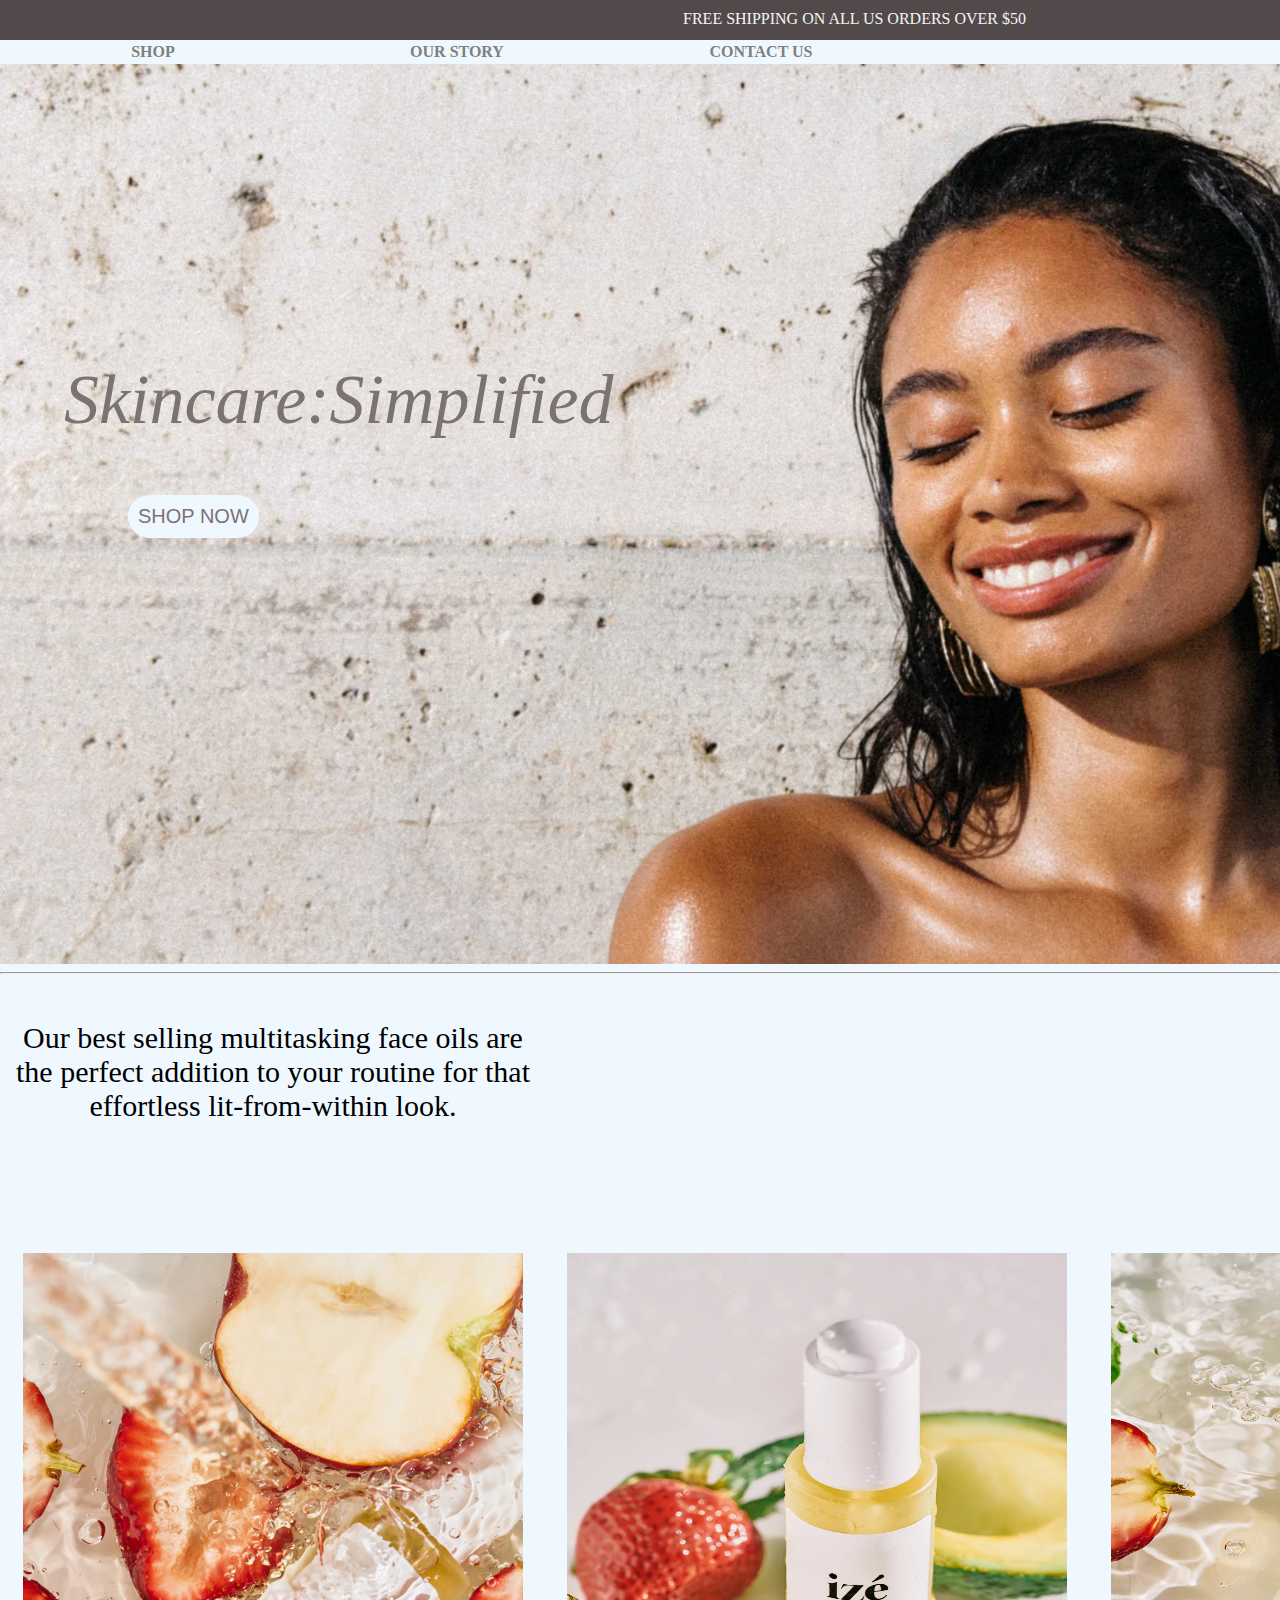
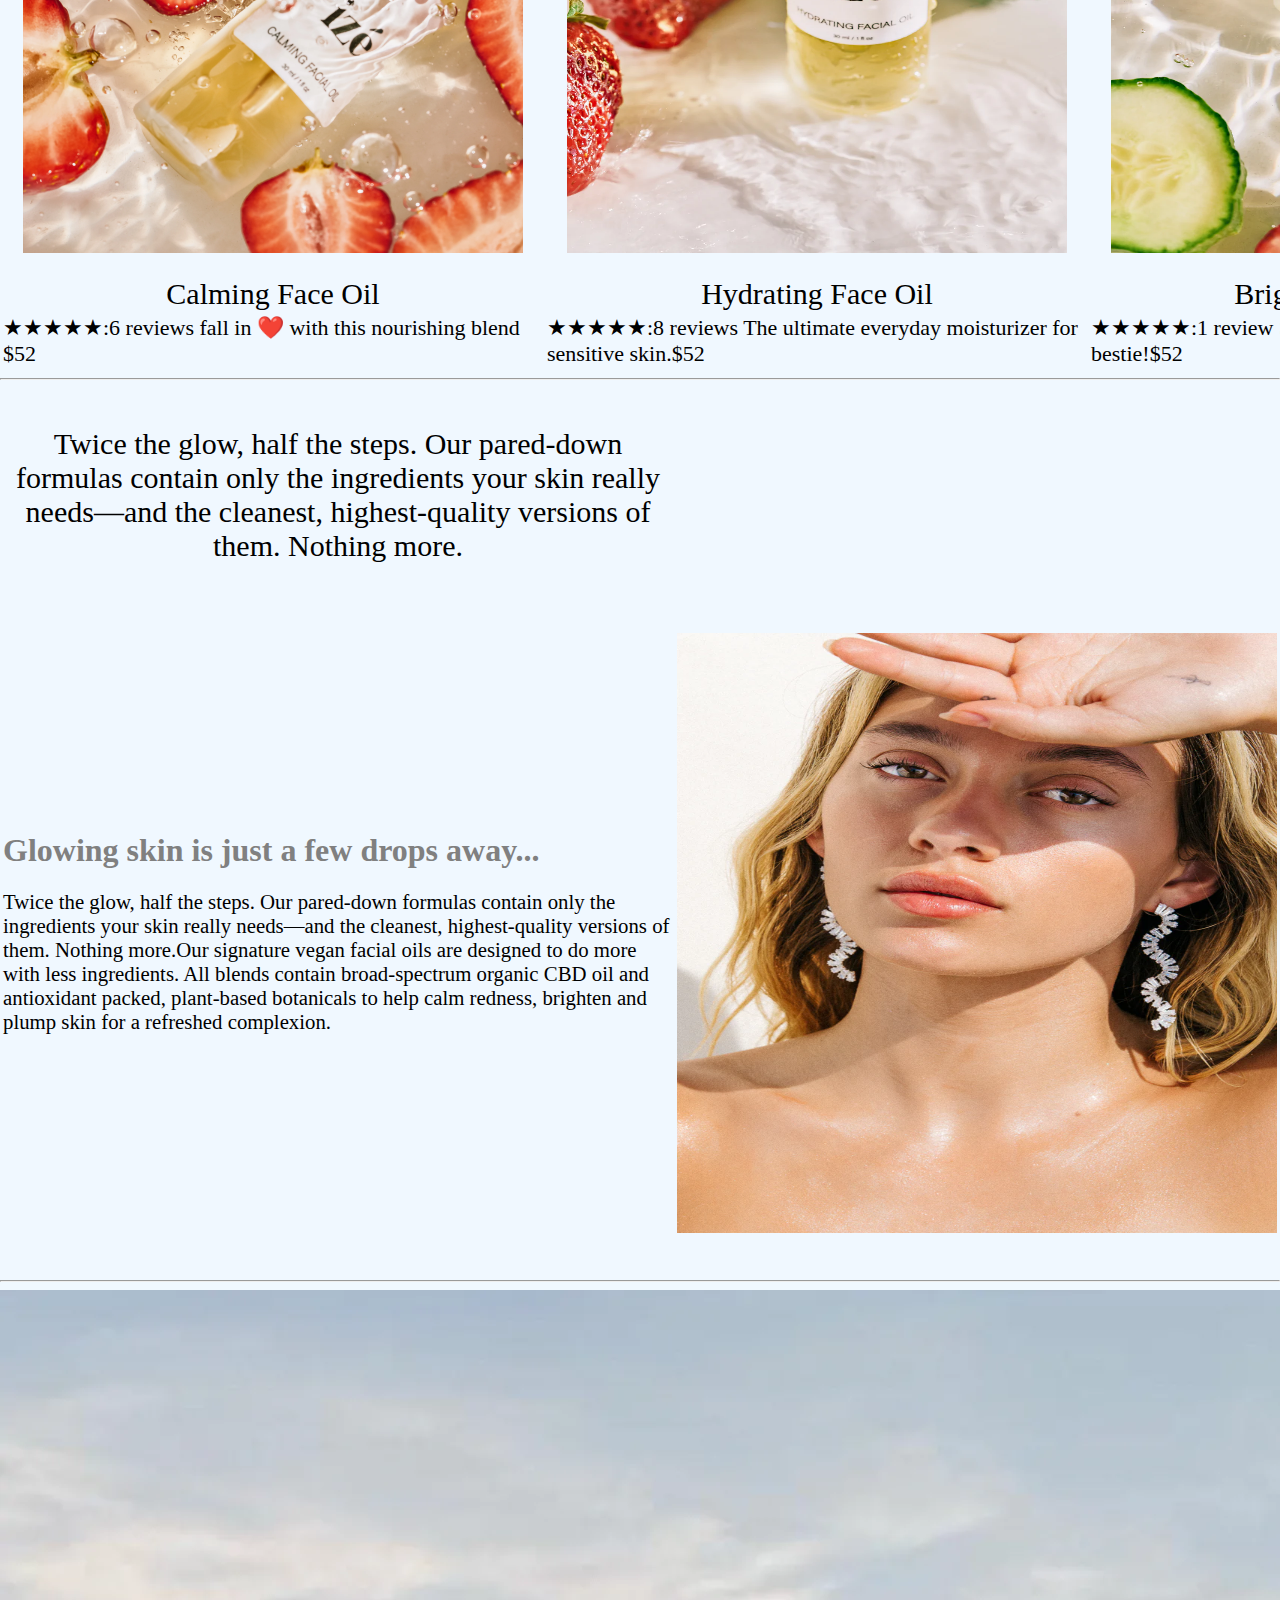
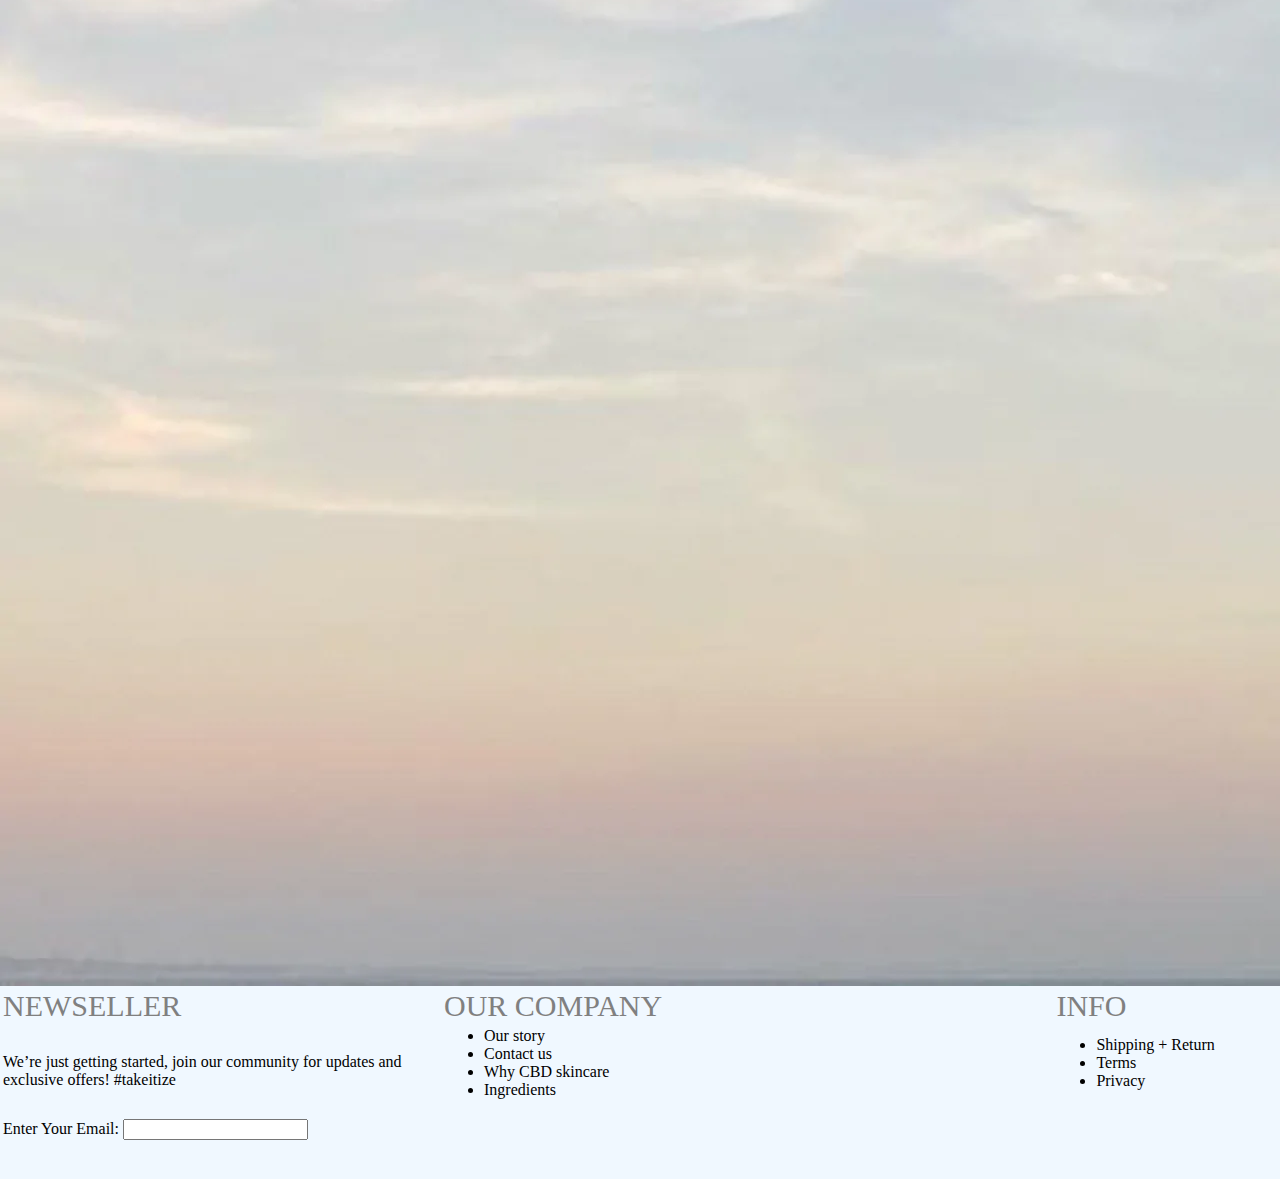
<file: index.html>
<html lang="en">
<head>
    <title>Ize</title>
    <link  rel="stylesheet" href="ize.css" type="text/css">
    <link rel="preconnect" href="https://fonts.googleapis.com">
<link rel="preconnect" href="https://fonts.gstatic.com" crossorigin>
<!-- <link href="https://fonts.googleapis.com/css2?family=Cinzel&display=swap" rel="stylesheet"> -->
</head>
<body>
    <div id="a">FREE SHIPPING ON ALL US ORDERS OVER $50</div>
    <table>
        <tr>
            <th width="300"><a href="shopnow.html">SHOP</th></a>
            <th width="300"><a href="ourstory.html">OUR STORY</th></a>
            <th width="300"><a href="#contact">CONTACT US</th></a>
        </tr>
    </table>
    <div class="container"><img src="images/ize.webp" alt="ize" class="img"></div>
    <div class="text">Skincare:Simplified</div>
    <a href="shopnow.html"><button>SHOP NOW</button></a> 
   <table>
    <hr>
    <tr>
        <br><br>
        <td><div class="b"><p>Our best selling multitasking face oils are the perfect 
                           addition to your routine for that effortless lit-from-within 
                           look.</p></div><br><br>
        </td>
    </tr>
    <tr>
        <td> <div class="tc-container">
            <img src="images/a.webp" alt="test img">
            <img src="images/e.webp" alt="test img" class="top-img">
            </div>
        </td>
        <td><div class="tc-container">
            <img src="images/b.webp" alt="test img">
            <img src="images/d.webp" alt="test img" class="top-img">
            </div>
        </td>
        <td>
            <div class="tc-container">
            <img src="images/c.webp" alt="test img">
            <img src="images/e.webp" alt="test img" class="top-img">
            </div>
        </td>
    </tr>
    <tr>
        <td class="b">Calming Face Oil</td>
        <td class="b">Hydrating Face Oil</td>
        <td class="b">Brightening Face Oil</td>
    </tr>
    <tr>
        <td class="c">★★★★★:6 reviews
                     fall in ❤️ with this nourishing blend  $52
        </td>
        <td class="c">★★★★★:8 reviews
                   The ultimate everyday moisturizer for sensitive skin.$52
        </td>
        <td class="c">★★★★★:1 review
                      Say hello to your new glow-boosting bestie!$52
        </td>
    </tr>
   </table>
   <table>
    <hr>
    <tr>
        <br><br>
        <td><div class="b"><p>Twice the glow, half the steps. Our pared-down formulas contain only the ingredients your skin really needs—and the cleanest, highest-quality versions of them. Nothing more.</p></div>
        <br><br>
        </td>
    </tr>
     <tr>
        <td><h1>Glowing skin is just a few drops away...</h1>
        <div class="font">Twice the glow, half the steps. Our pared-down formulas contain only the ingredients your skin really needs—and the cleanest, highest-quality versions of them. Nothing more.Our signature vegan facial oils are designed to do more with less ingredients. All blends contain broad-spectrum organic CBD oil and antioxidant packed, plant-based botanicals to help calm redness, brighten and plump skin for a refreshed complexion.</div>
        </td>
        <td><img src="images/girl.webp" alt="test img" height="600" width="600"></td></td>
    </tr>
    </table>
    <br><br>
    <hr>
    <div>
    <img src="images/sky.webp" alt="sky_img" >
    </div>
    
    <table id="contact">
        <tr class="font1">
            <td width="600">NEWSELLER</td>
            <td width="400">OUR COMPANY</td>
            <td width="500"></td>
            <TD width="300">INFO</TD>
        </tr>
        <tr>
            <td>We’re just getting started, join our community for updates and exclusive offers! #takeitize</td>
            <td>
              <ul>
                <li>Our story</li>
                <li>Contact us</li>
                <li>Why CBD skincare</li>
                <li>Ingredients</li>
              </ul>
            </td>
            <td width="500"></td>
            <td>
                <ul>
                  <li>Shipping + Return</li>
                  <li>Terms</li>
                  <li>Privacy</li>
                </ul>
            </td>

        </tr>
        <tr>
            <td><label>Enter Your Email:</label>
            <input type="email"></td>
        </tr>
    </table><br><br>
</body>
</html>
</file>
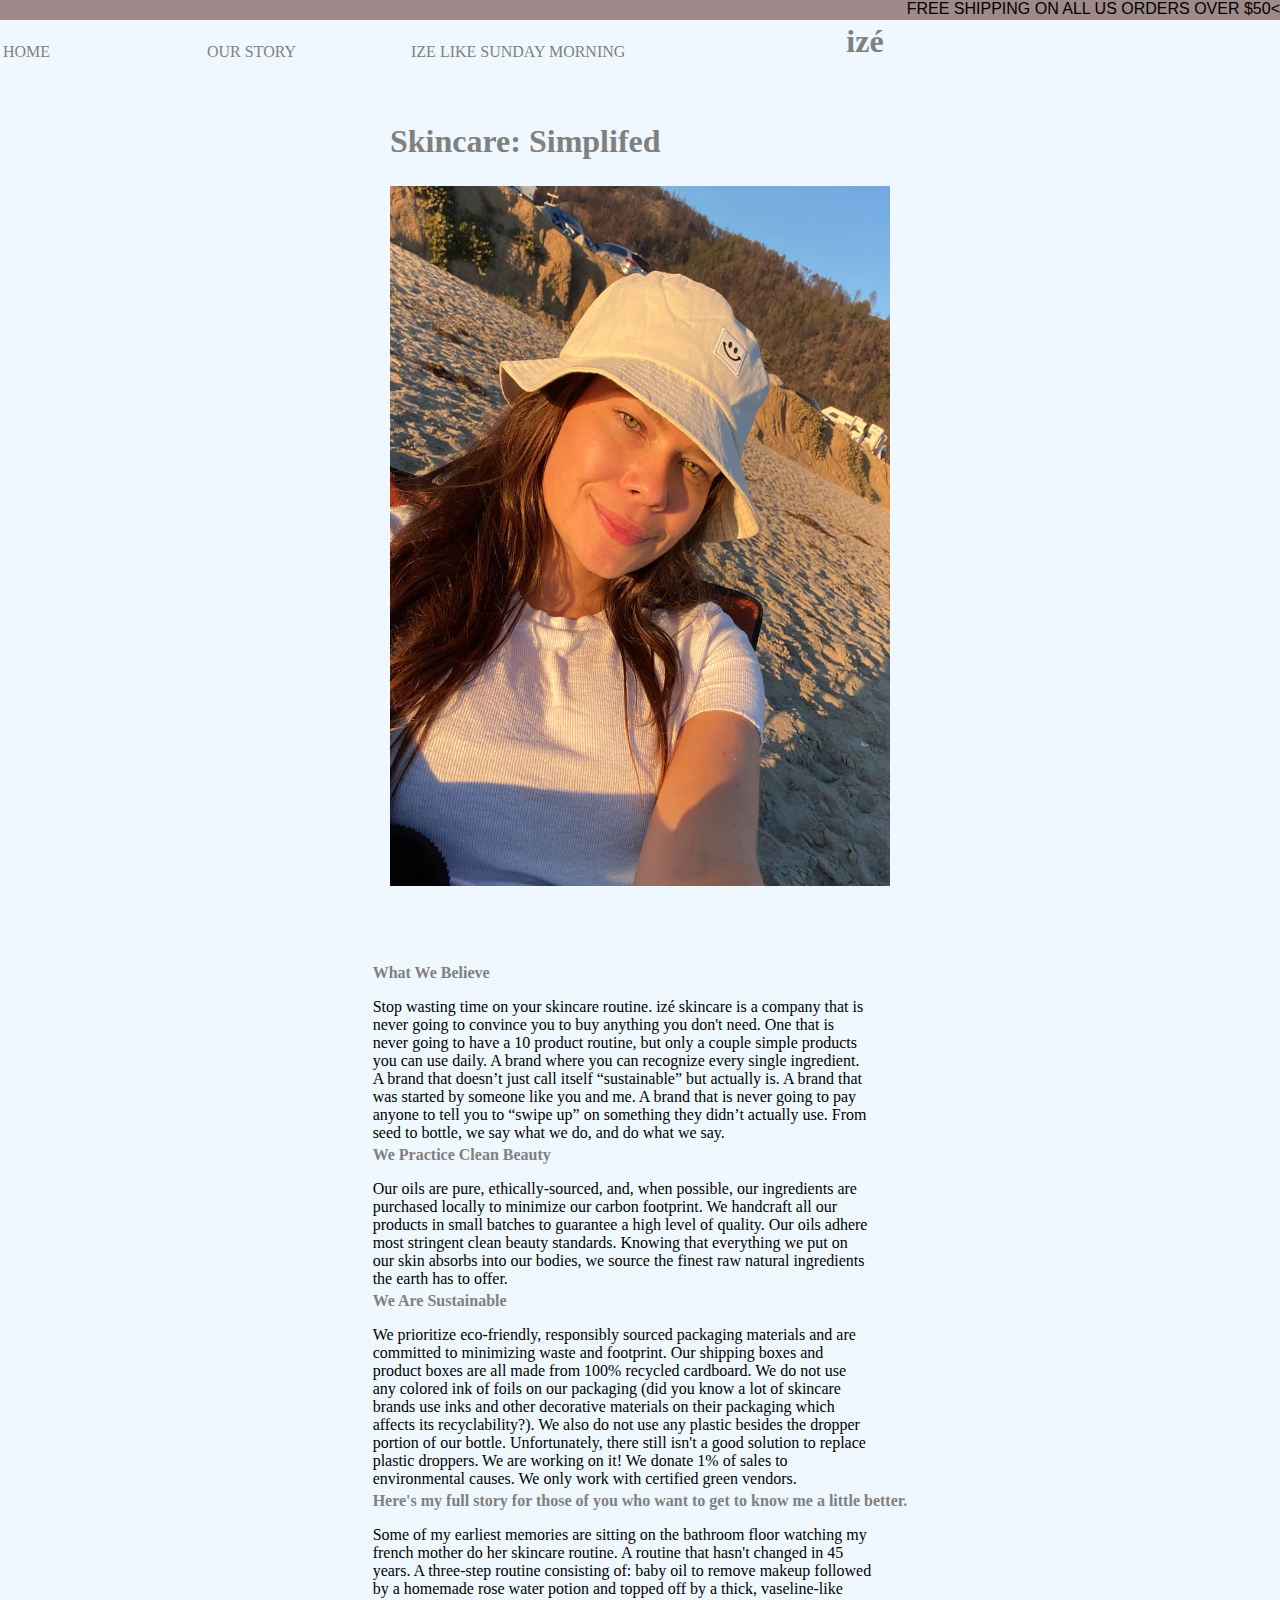
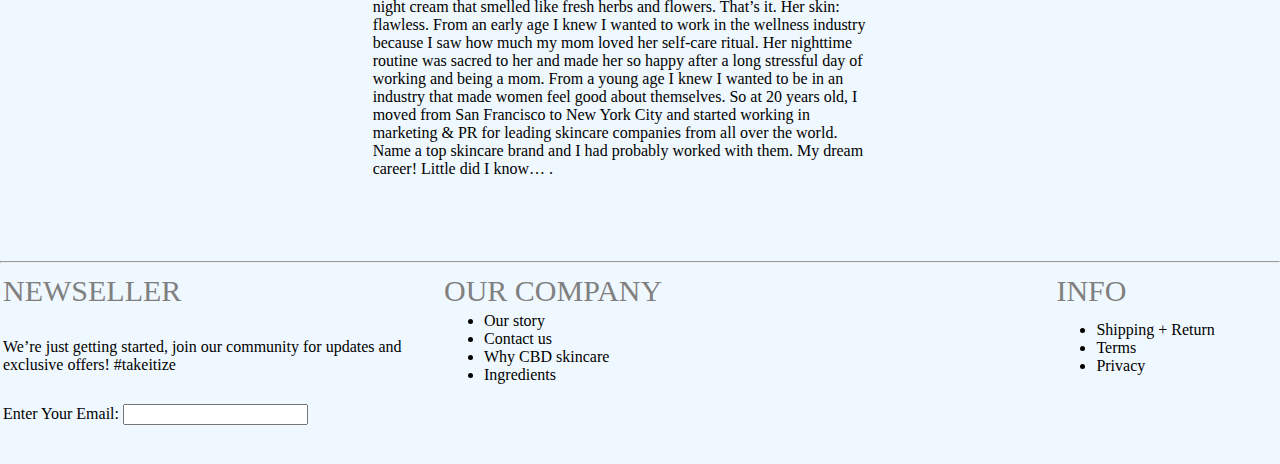
<file: ourstory.html>
<html lang="en">
<head>
    <title>Ourstory</title>
    <link  rel="stylesheet" href="ize.css" type="text/css">
</head>
<body>
    <div id="div">FREE SHIPPING ON ALL US ORDERS OVER $50<</div>
    <table>
        <tr>
            <td width="200"><a href="index.html">HOME</a></td>
            <td width="200"><a href="ourstory.html">OUR STORY</a></td>
            <td width="300"><a href="index.html">IZE LIKE SUNDAY MORNING</a></td>
            <th width="300"><h1>izé</h1></th>
        </tr>
    </table><br><br>
    <table align="center">
        <tr>
            <td><h1>Skincare: Simplifed</h1></td>
        </tr>
        <tr>
            <td><img src="images/girl1.webp" alt="girl1" id="girl"></td>
        </tr>
    </table>
    <table align="center">
        <tr>
             <td align="left"><b>What We Believe</b>
                <div class="p"><p>Stop wasting time on your skincare routine. izé skincare is a company that is never going to convince you to buy anything you don't need. One that is never going to have a 10 product routine, but only a couple simple products you can use daily. A brand where you can recognize every single ingredient. A brand that doesn’t just call itself “sustainable” but actually is. A brand that was started by someone like you and me. A brand that is never going to pay anyone to tell you to “swipe up” on something they didn’t actually use. From seed to bottle, we say what we do, and do what we say.</p></div>
            </td>
        </tr><br>
        <tr>
            <td align="left"><b>We Practice Clean Beauty</b>
                <div class="p"><p>Our oils are pure, ethically-sourced, and, when possible, our ingredients are purchased locally to minimize our carbon footprint. We handcraft all our products in small batches to guarantee a high level of quality. Our oils adhere most stringent clean beauty standards. Knowing that everything we put on our skin absorbs into our bodies, we source the finest raw natural ingredients the earth has to offer.</p></div>
            </td>
        </tr><br>
        <tr>
            <td align="left"><b>We Are Sustainable</b>
                <div class="p"><p>We prioritize eco-friendly, responsibly sourced packaging materials and are committed to minimizing waste and footprint. Our shipping boxes and product boxes are all made from 100% recycled cardboard. We do not use any colored ink of foils on our packaging (did you know a lot of skincare brands use inks and other decorative materials on their packaging which affects its recyclability?). We also do not use any plastic besides the dropper portion of our bottle. Unfortunately, there still isn't a good solution to replace plastic droppers. We are working on it! We donate 1% of sales to environmental causes. We only work with certified green vendors.</p></div>
            </td>
        </tr><br>
        <tr>
            <td align="left"><b>Here's my full story for those of you who want to get to know me a little better.</b>
                <div class="p"><p>Some of my earliest memories are sitting on the bathroom floor watching my french mother do her skincare routine. A routine that hasn't changed in 45 years. A three-step routine consisting of: baby oil to remove makeup followed by a homemade rose water potion and topped off by a thick, vaseline-like night cream that smelled like fresh herbs and flowers. That’s it. Her skin: flawless. From an early age I knew I wanted to work in the wellness industry because I saw how much my mom loved her self-care ritual. Her nighttime routine was sacred to her and made her so happy after a long stressful day of working and being a mom. From a young age I knew I wanted to be in an industry that made women feel good about themselves. So at 20 years old, I moved from San Francisco to New York City and started working in marketing & PR for leading skincare companies from all over the world. Name a top skincare brand and I had probably worked with them. My dream career! Little did I know… .</p></div>
            </td>
        </tr><br>
    </table>
    <br><br><br><br>
    <hr>
    <table id="contact">
        <tr class="font1">
            <td width="600">NEWSELLER</td>
            <td width="400">OUR COMPANY</td>
            <td width="500"></td>
            <TD width="300">INFO</TD>
        </tr>
        <tr>
            <td>We’re just getting started, join our community for updates and exclusive offers! #takeitize</td>
            <td>
              <ul>
                <li>Our story</li>
                <li>Contact us</li>
                <li>Why CBD skincare</li>
                <li>Ingredients</li>
              </ul>
            </td>
            <td width="500"></td>
            <td>
                <ul>
                  <li>Shipping + Return</li>
                  <li>Terms</li>
                  <li>Privacy</li>
                </ul>
            </td>

        </tr>
        <tr>
            <td><label>Enter Your Email:</label>
            <input type="email"></td>
        </tr>
    </table><br><br>
</body>
</html>
</file>
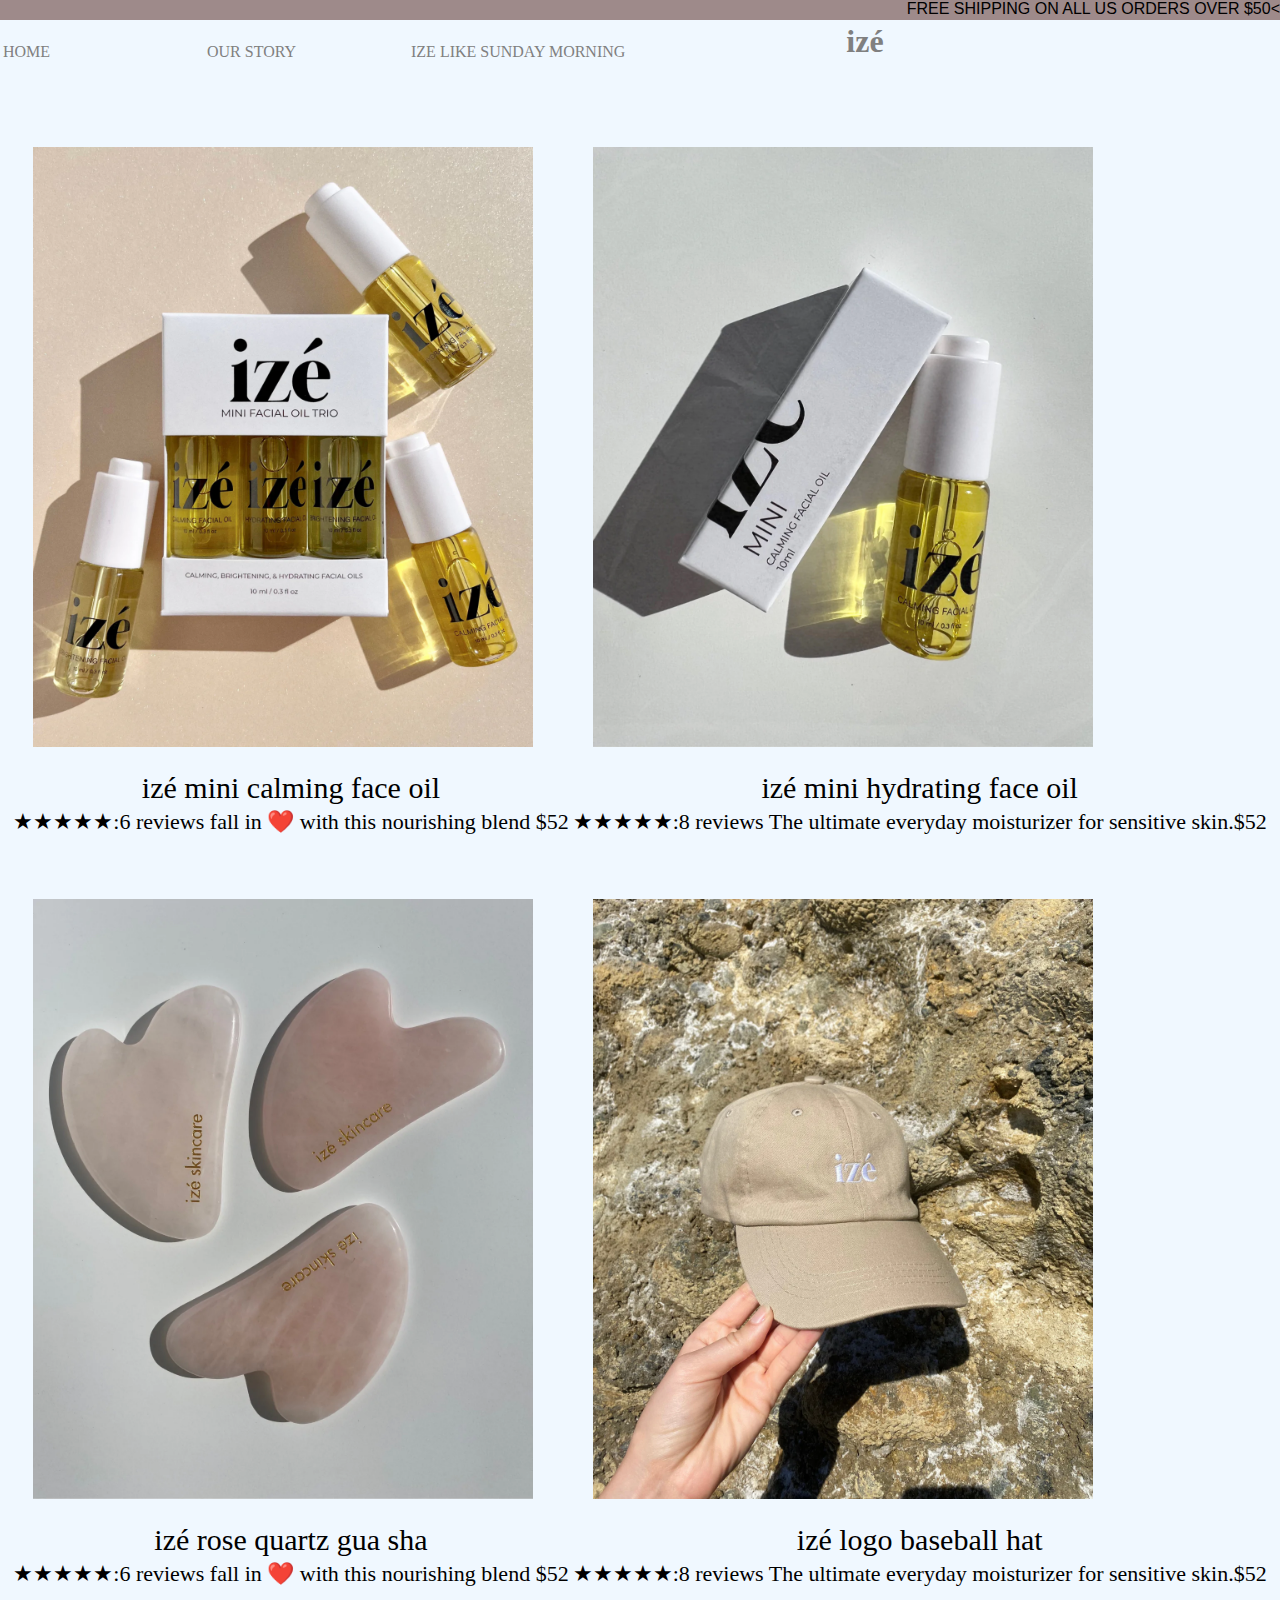
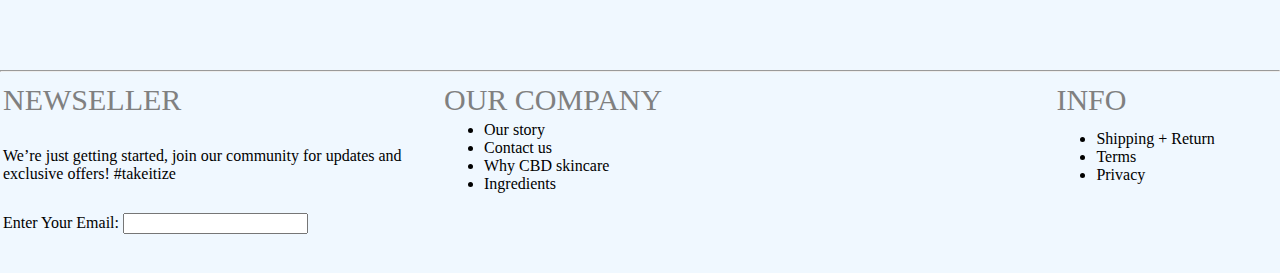
<file: shopnow.html>
<html lang="en">
<head>
    <title>Our Story</title>
    <link  rel="stylesheet" href="ize.css" type="text/css">
    <link rel="preconnect" href="https://fonts.googleapis.com">
</head>
<body>
    <div id="div">FREE SHIPPING ON ALL US ORDERS OVER $50<</div>
    <table>
        <tr>
            <td width="200"><a href="index.html">HOME</a></td>
            <td width="200"><a href="ourstory.html">OUR STORY</a></td>
            <td width="300"><a href="index.html">IZE LIKE SUNDAY MORNING</a></td>
            <th width="300"><h1>izé</h1></th>
        </tr>
    </table>
    <table align="center">
        <tr>
            <td>
                <div class="tc-container">
                    <img src="images/d.webp" alt="test img">
                    <img src="images/h.webp" alt="test img" class="top-img">
                    </div>
            </td>
            <td>
                <div class="tc-container">
                    <img src="images/e.webp" alt="test img">
                    <img src="images/i.webp" alt="test img" class="top-img">
                </div>
            </td>
        </tr>
        <tr>
            <td class="b">izé mini calming face oil</td>
            <td class="b">izé mini hydrating face oil</td>
        </tr>
        <tr>
            <td class="c">★★★★★:6 reviews
                         fall in ❤️ with this nourishing blend  $52
            </td>
            <td class="c">★★★★★:8 reviews
                       The ultimate everyday moisturizer for sensitive skin.$52
            </td>
        </tr>
        <tr>
            <td>
                <div class="tc-container">
                    <img src="images/f.webp" alt="test img">
                    <img src="images/j.webp" alt="test img" class="top-img">
                </div>
            </td>
            <td>
                <div class="tc-container">
                    <img src="images/g.webp" alt="test img">
                    <img src="images/k.webp" alt="test img" class="top-img">
                </div>
            </td>
        </tr>
        <tr>
            <td class="b">izé rose quartz gua sha</td>
            <td class="b">izé logo baseball hat</td>
        </tr>
        <tr>
            <td class="c">★★★★★:6 reviews
                         fall in ❤️ with this nourishing blend  $52
            </td>
            <td class="c">★★★★★:8 reviews
                       The ultimate everyday moisturizer for sensitive skin.$52
            </td>
        </tr>
    </table>
    <br><br><br><br>
    <hr>
    <table id="contact">
        <tr class="font1">
            <td width="600">NEWSELLER</td>
            <td width="400">OUR COMPANY</td>
            <td width="500"></td>
            <TD width="300">INFO</TD>
        </tr>
        <tr>
            <td>We’re just getting started, join our community for updates and exclusive offers! #takeitize</td>
            <td>
              <ul>
                <li>Our story</li>
                <li>Contact us</li>
                <li>Why CBD skincare</li>
                <li>Ingredients</li>
              </ul>
            </td>
            <td width="500"></td>
            <td>
                <ul>
                  <li>Shipping + Return</li>
                  <li>Terms</li>
                  <li>Privacy</li>
                </ul>
            </td>

        </tr>
        <tr>
            <td><label>Enter Your Email:</label>
            <input type="email"></td>
        </tr>
    </table><br><br>
</body>
</html>
</file>
<file: ize.css>
html{
    scroll-behavior: smooth;
}
body{
    margin:0px;
    padding: 0px;
}
#a{
    background-color:rgb(82, 74, 74);
    text-align:center;
    height:20px;
    width: 230ex;
    color:whitesmoke;
    padding:10px;
}
.img{
    height: 900px;
    width: 1700px;
}
.b{
    font-size:30px;
    text-align: center;
}
.c{
    font-size:22px;
}
.img2{
    height:600px;
    width:500px;
    border:20px solid aliceblue;
}
.container{
    position:relative;
    text-align: center;
}
.text{
    position:absolute;
    top:40%;
    left:5%;
    font-size:70px;
    font-style: oblique;
    color: rgb(124, 114, 114);
}
.text2{
    position:absolute;
    font-size:90px;
    font-style: oblique;
    color: rgb(124, 114, 114);
    background-image: url("sky.webp");
    height: 900px;
    width: 1700px;
    text-align:center;
} 

button{
    position:absolute;
    border-radius:100px;
    background-color: antiquewhite;
    border-style: none;
    font-size: 1.25rem;
    padding:10px;
    top:55%;
    left:10%;
    font-size:20px;
    color: rgb(124, 114, 114);
    transition:transform 0.35 ease;
}
button:hover{
    transform: scale(1.3);
    z-index:1;
}
#div{
    background-color:rgb(158, 138, 138);
    text-align:right;
    height: 20px;
    font-family: 'Franklin Gothic Medium', 'Arial Narrow', Arial, sans-serif;
}
.img3{
    height:600px;
    width:500px;
    border:70px solid aliceblue;
}
button{
    background-color: aliceblue;
}
.font{
    font-size:130%;
}
link:visited{
    color: blueviolet;
}
.font1{
    color:grey;
    font-size:30px;
}
h1{
    color:grey;
    background-color: aliceblue;
    
}
b{
    color:grey;
    background-color: aliceblue;
}
table{
    background-color: aliceblue;
}
body{
    background-color: aliceblue;
}
.tc-container{
    width:500px;
    height:600px;
    border:20px solid aliceblue;
    margin-top:40px;
    position: relative;
}
.top-img{
    position:absolute;
    left:0;
    top:0;
    opacity:0;
    transition: all 0.7s ease;
}
.tc-container img{
    width:100%;
    height: 100%;
}
.top-img:hover{
    opacity: 1;
}
#girl{
    height:700px;
    width:500px;
}
.p{
    width:500;
}
a{
    color:grey;
    text-decoration:none;
}
a:hover{
    color:rgb(154, 95, 95);
}
body{
    font-family: 'Cinzel', serif;
}
/* @media(max-width:480px){
    .parent img{
        height:auto;
    }
} */
</file>
